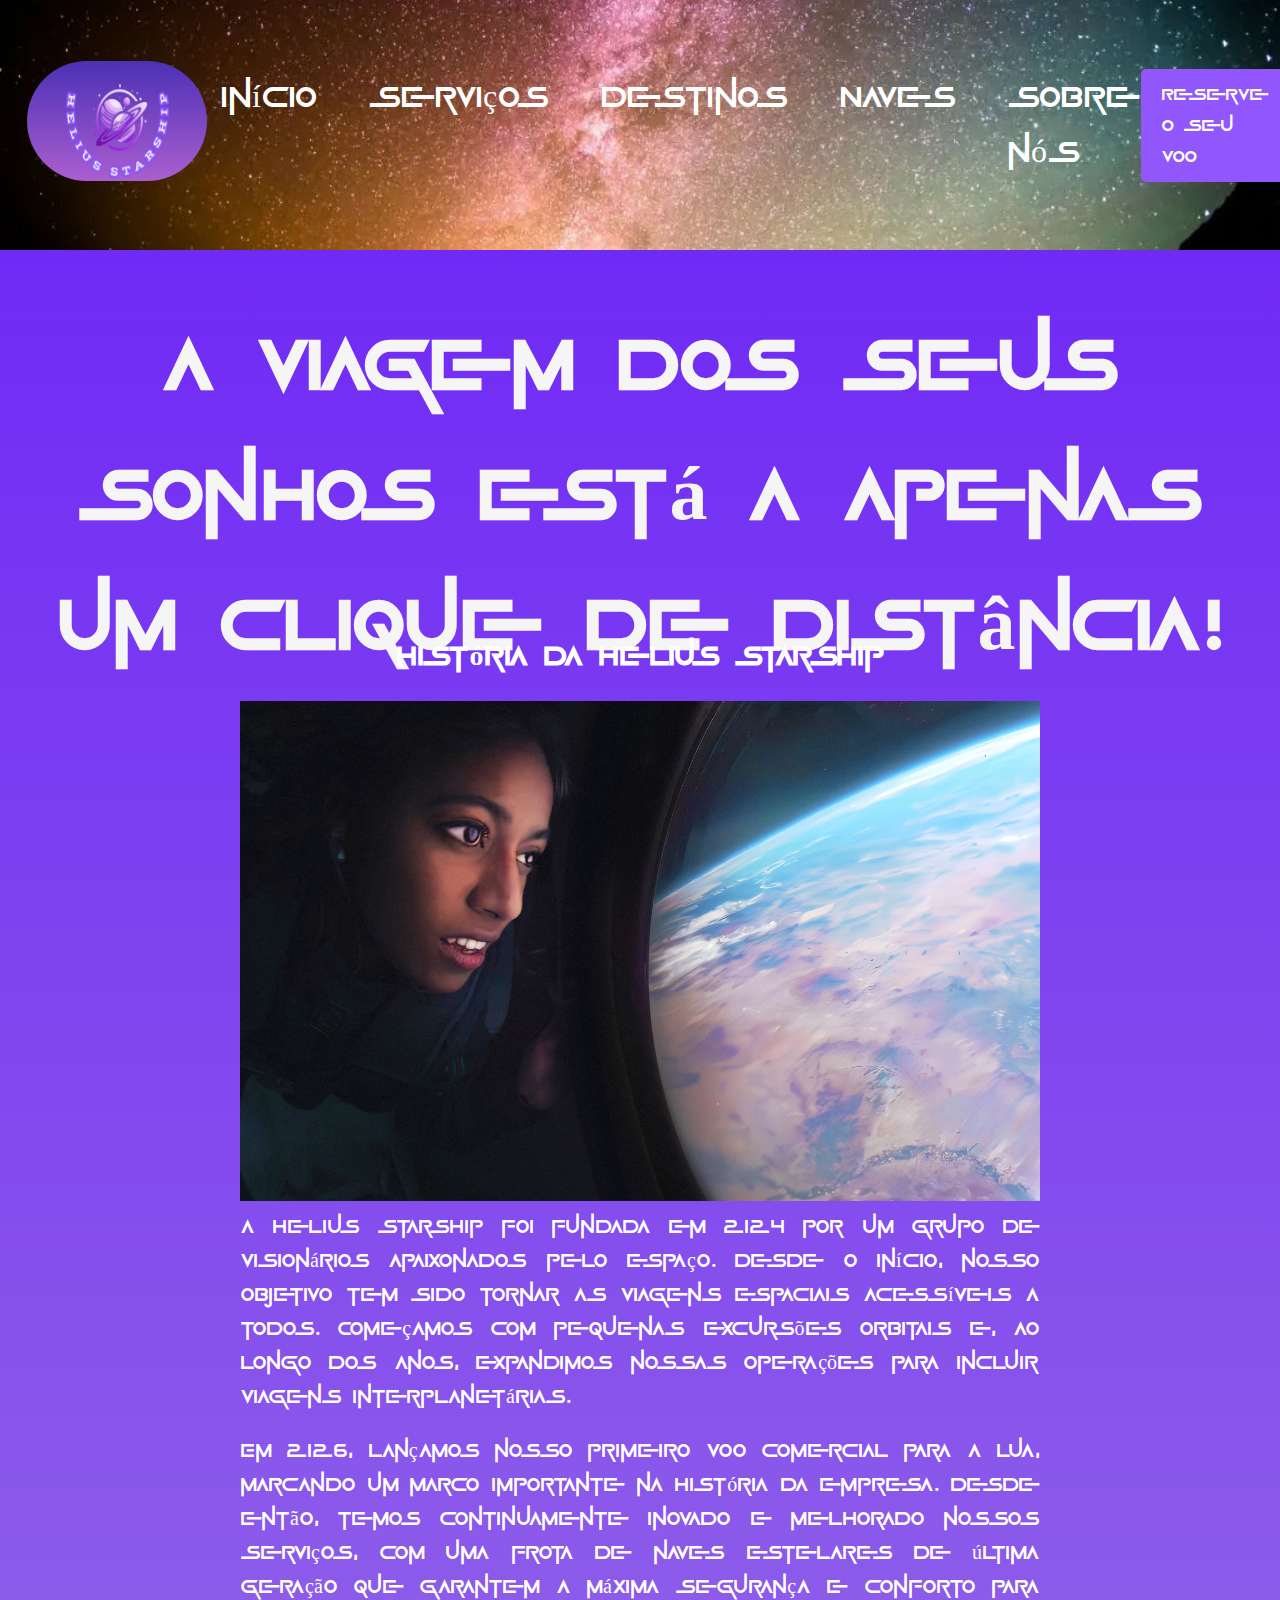
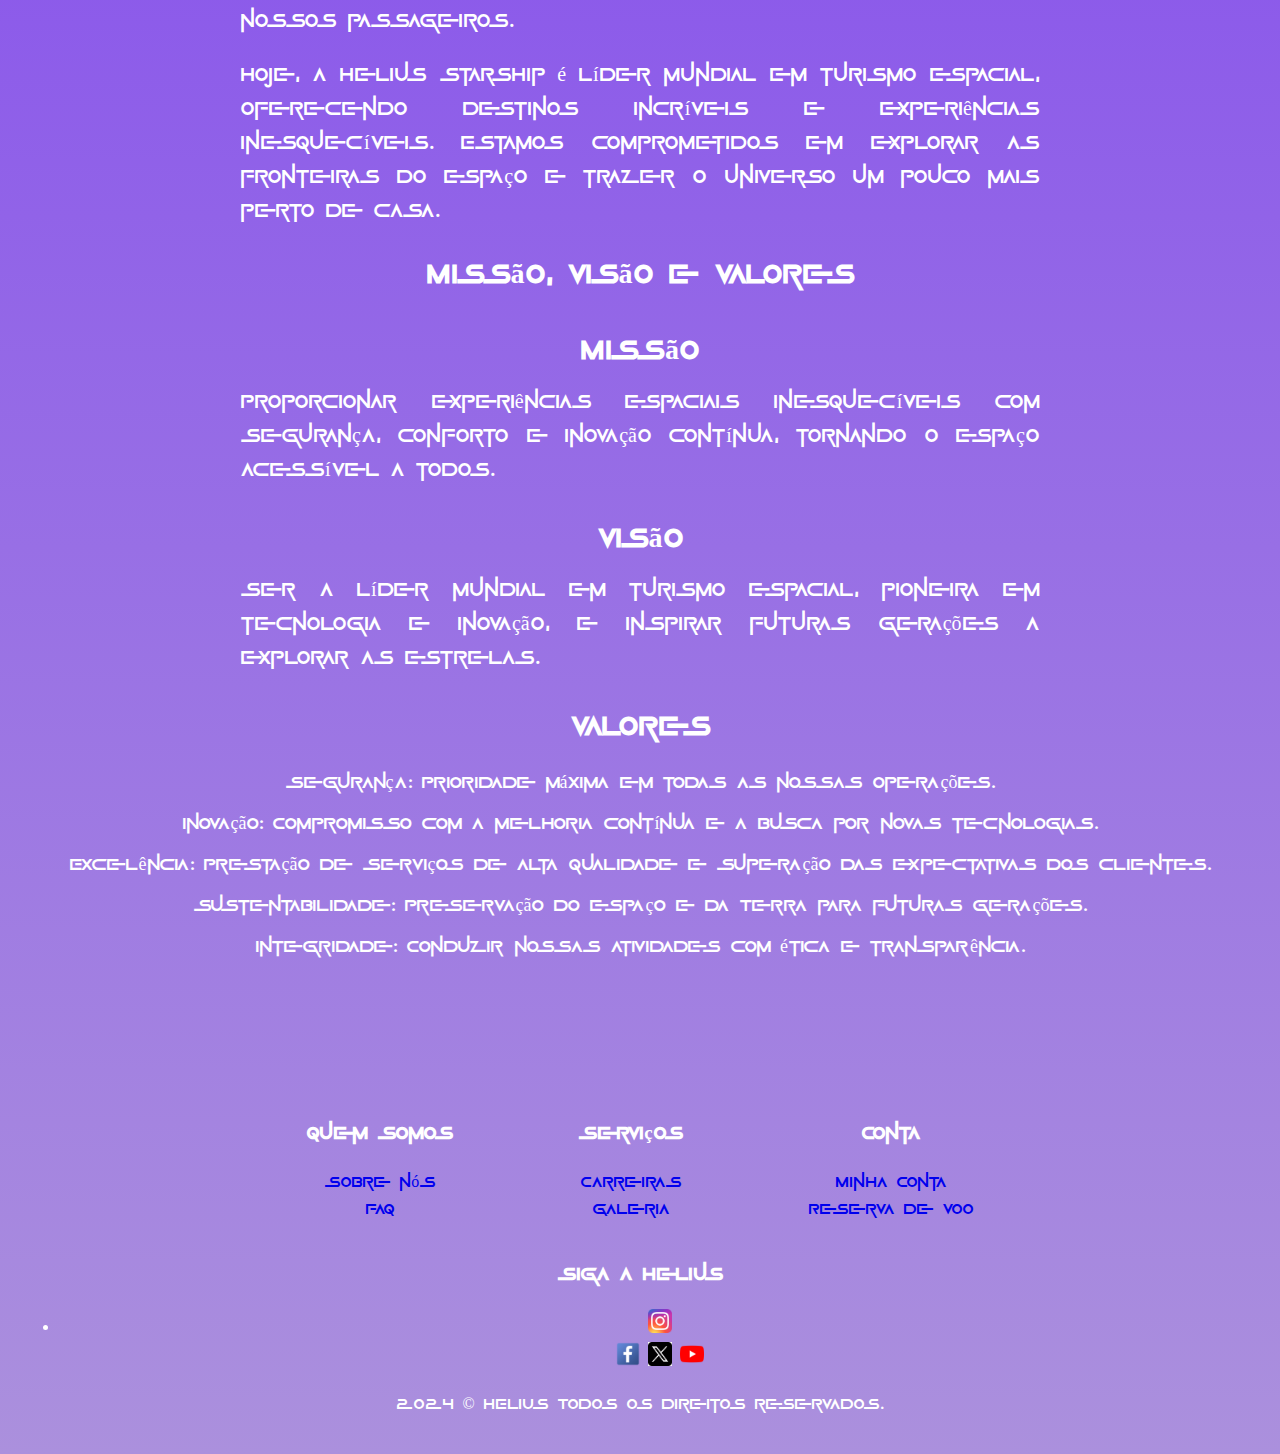
<file: about.html>
<!DOCTYPE html>
<html lang="pt">
<head>
    <meta charset="UTF-8">
    <meta name="viewport" content="width=device-width, initial-scale=1.0">
    <title>Helius Starship</title>
    <link rel="stylesheet" href="style/about.css">
</head>
<body>
    <header>
        
        <div class="logo">

            <a href="intro.html" class="logo">
            <img src="assets/logo.png" alt="Helius Starship">
              
            </a>
        </div>
        
        <nav>
            <ul>
                <li><a href="home.html">Início</a></li>
                <li><a href="index-servicos.html">Serviços</a></li>
                <li><a href="#">Destinos</a></li>
                <li><a href="index.html">Naves</a></li>
                <li><a href="about.html">Sobre nós</a></li>
            </ul>
        </nav>
    
        <a href="#" class="reserve-btn">Reserve o seu voo</a>  
    </header>
    <main>
        <div class="h1">
            <h1>A viagem dos seus sonhos está a apenas um clique de distância!</h1>
        </div>
        
        <section id="historia" class="historia">
            <h2>História da Helius Starship</h2>
            <image src="assets/earthview-desktop.png" alt="image" width="800" height="500">
            <p>A Helius Starship foi fundada em 2124 por um grupo de visionários apaixonados pelo espaço. Desde o início, nosso objetivo tem sido tornar as viagens espaciais acessíveis a todos. Começamos com pequenas excursões orbitais e, ao longo dos anos, expandimos nossas operações para incluir viagens interplanetárias.</p>
            <p>Em 2126, lançamos nosso primeiro voo comercial para a Lua, marcando um marco importante na história da empresa. Desde então, temos continuamente inovado e melhorado nossos serviços, com uma frota de naves estelares de última geração que garantem a máxima segurança e conforto para nossos passageiros.</p>
            <p>Hoje, a Helius Starship é líder mundial em turismo espacial, oferecendo destinos incríveis e experiências inesquecíveis. Estamos comprometidos em explorar as fronteiras do espaço e trazer o universo um pouco mais perto de casa.</p>
        </section>
        <section id="missao-visao-valores" class="missao-visao-valores">
            <h2>Missão, Visão e Valores</h2>
            <div class="missao">
                <h3>Missão</h3>
                <p>Proporcionar experiências espaciais inesquecíveis com segurança, conforto e inovação contínua, tornando o espaço acessível a todos.</p>
            </div>
            <div class="visao">
                <h3>Visão</h3>
                <p>Ser a líder mundial em turismo espacial, pioneira em tecnologia e inovação, e inspirar futuras gerações a explorar as estrelas.</p>
            </div>
            <div class="valores">
                <h3>Valores</h3>
                <ul>
                    <li>Segurança: Prioridade máxima em todas as nossas operações.</li>
                    <li>Inovação: Compromisso com a melhoria contínua e a busca por novas tecnologias.</li>
                    <li>Excelência: Prestação de serviços de alta qualidade e superação das expectativas dos clientes.</li>
                    <li>Sustentabilidade: Preservação do espaço e da Terra para futuras gerações.</li>
                    <li>Integridade: Conduzir nossas atividades com ética e transparência.</li>
                </ul>
            </div>
        </section>
    </main>
    <footer>
        <div class="container">
            <div class="f1">
                <h3 class="titulo">Quem somos</h3>
                <ul>
                    <li><a href="#">Sobre nós</a></li>
                    <li><a href="#">FAQ</a></li>
                </ul>
            </div>

            <div class="f2">
                <h3 class="titulo">Serviços</h3>
                <ul>
                    <li><a href="#">Carreiras</a></li>
                    <li><a href="#">Galeria</a></li>
                </ul>
            </div>

            <div class="f3">
                <h3 class="titulo">Conta</h3>
                <ul>
                    <li><a href="#">Minha Conta</a></li>
                    <li><a href="#">Reserva de voo</a></li>
                </ul>
            </div>
        </div>
        <div class="">
            <h3 class="titulo">Siga a Helius</h3>
            <ul>
           <li> <a href="#"><img src="assets/instagram.png" alt="Instagram" width="24" height="24"></a></li>
            <a href="#"><img src="assets/facebook.png" alt="Facebook" width="24" height="24"></a></li>
            <a href="#"><img src="assets/twitter.png" alt="X" width="24" height="24"></a></li>
            <a href="#"><img src="assets/youtube.png" alt="Youtube" width="24" height="24"></a></li>
           </ul>
        </div>
        <div class="copy">
            <p>2024 &copy HELIUS Todos os direitos reservados.</a></p>
        </div>
    </footer>
</body>
</html>
</file>
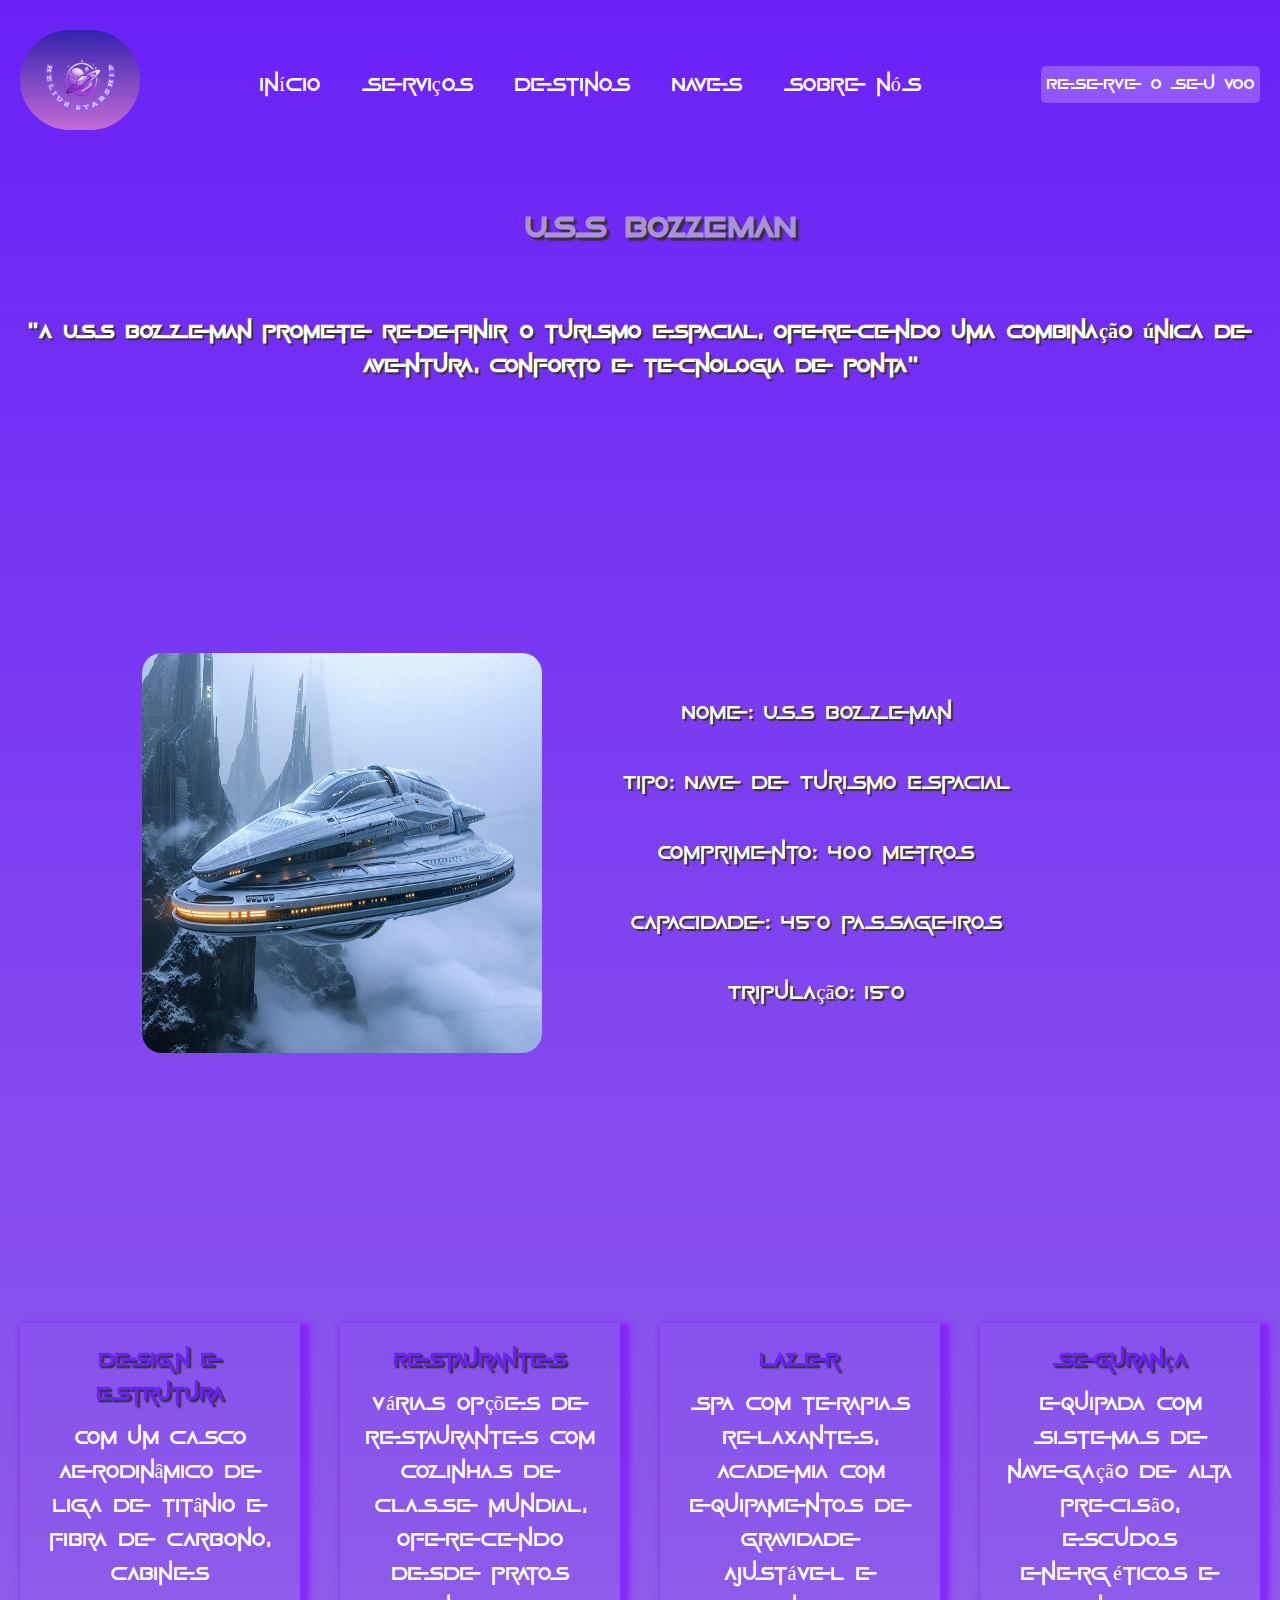
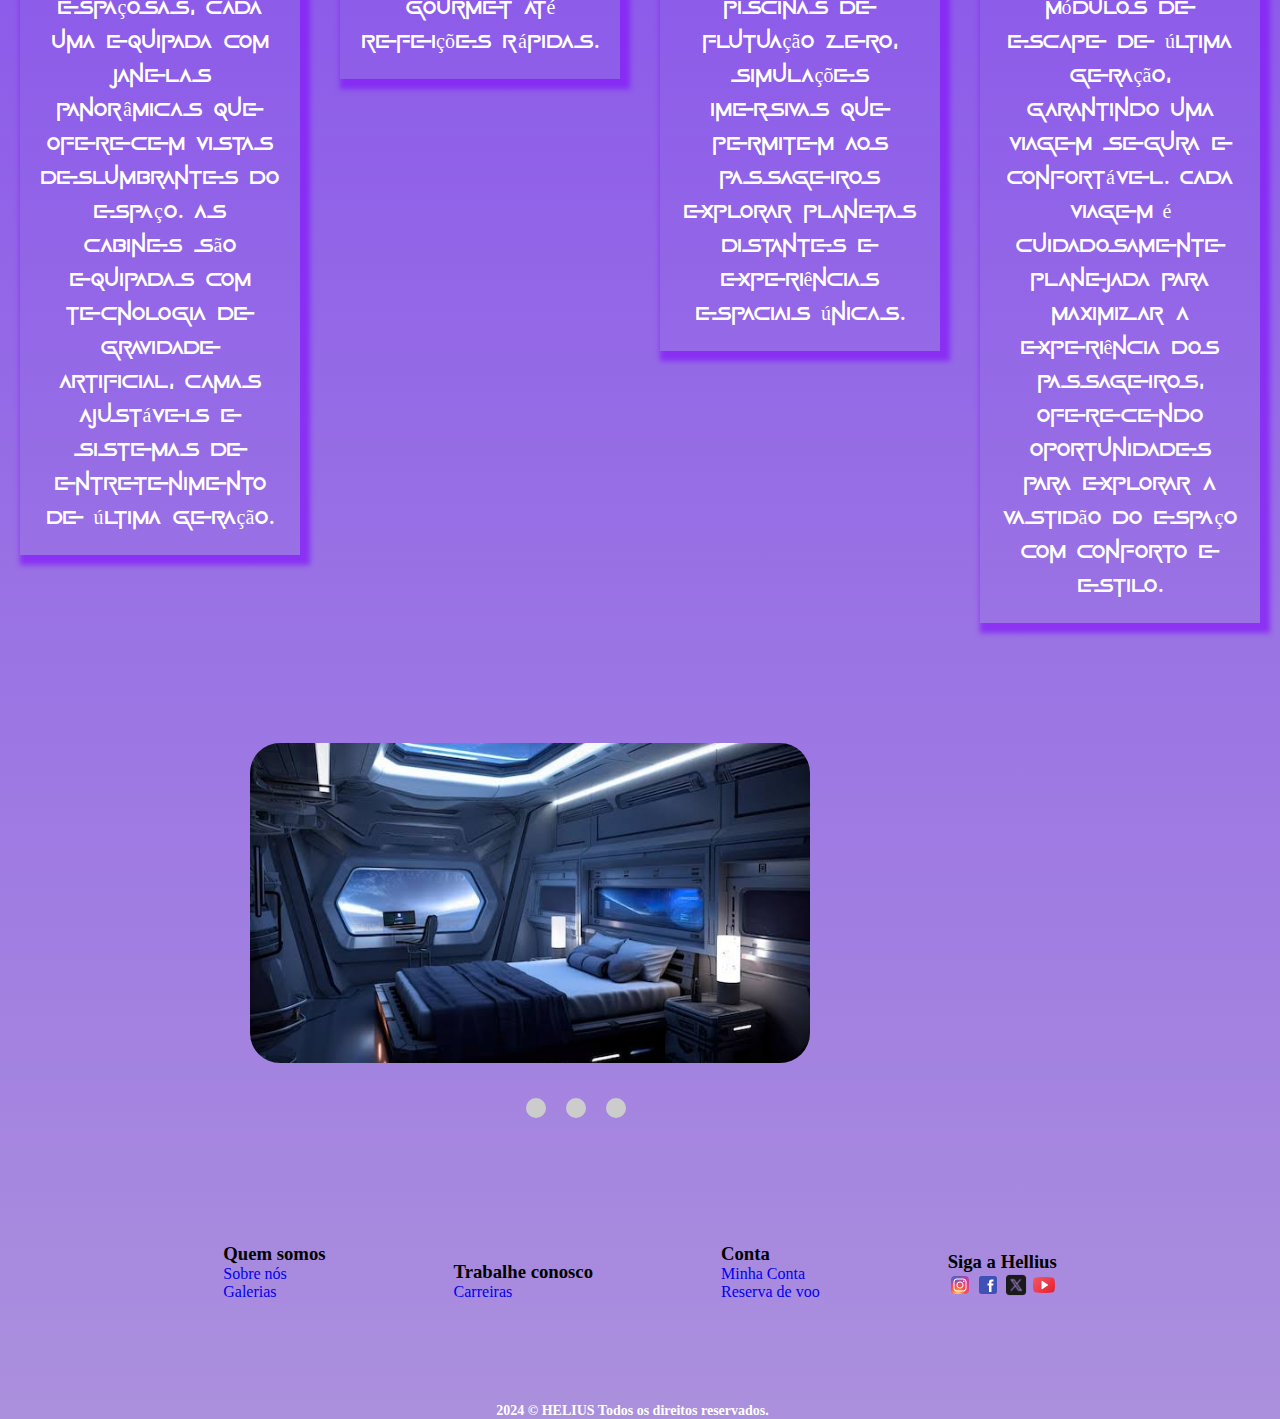
<file: bozzeman.html>
<!DOCTYPE html>
<html lang="pt-BR">
<head>
    <meta charset="UTF-8">
    <meta name="viewport" content="width=device-width, initial-scale=1.0">
    <title>USS BOZZEMAN</title>
    <link rel="stylesheet" href="style-frotas.css">
</head>
<body>

    <header>
       
        <div class="logo">
            <img src="img/Logo_Helius.png" alt="Helius Starship">
            <a href="home.html"></a>
        </div>
        <nav>
            <ul>
                <li><a href="home.html">Início</a></li>
                <li><a href="index-servicos.html">Serviços</a></li>
                <li><a href="#">Destinos</a></li>
                <li><a href="index.html">Naves</a></li>
                <li><a href="about.html">Sobre nós</a></li>
            </ul>
        </nav>
        <a href="#" class="reserve-btn">Reserve o seu voo</a>
    </header>

   

            <div class="nave">

                <div class="nave-nome">
                    <h1>USS BOZZEMAN</h1>
                    
                </div>

                <div class="marketing">

                    <h1>"A USS Bozzeman promete redefinir o turismo espacial, oferecendo uma combinação única de aventura, conforto e tecnologia de ponta"</h1>
                </div>


                <div class="container">
                <img src="img/USS BOZZEMAN1.jpg" alt="">    
                    <ul>
                        <li>Nome: USS Bozzeman</li>
                        <li>Tipo: Nave de Turismo Espacial</li> 
                        <li>  Comprimento: 400 metros</li>
                        <li> Capacidade: 450 passageiros</li>  
                        <li>Tripulação: 150</li>  
                    </ul>
                </div>

                <div class="historia">
                    
                    <div class="cards">
                        <h2>Design e Estrutura </h2>
                         <p>  Com um casco aerodinâmico de liga de titânio e fibra de carbono, cabines espaçosas, cada uma equipada com janelas panorâmicas que oferecem vistas deslumbrantes do espaço. As cabines são equipadas com tecnologia de gravidade artificial, camas ajustáveis e sistemas de entretenimento de última geração.</h2>
                    </div>

                    <div class="cards">
                        <h2>Restaurantes </h2>
                        <P>Várias opções de restaurantes com cozinhas de classe mundial, oferecendo desde pratos gourmet até refeições rápidas.</P>
                    </div>

                    <div class="cards">
                        <h2>Lazer</h2>
                            <p> Spa com terapias relaxantes, academia com equipamentos de gravidade ajustável e piscinas de flutuação zero, Simulações imersivas que permitem aos passageiros explorar planetas distantes e experiências espaciais únicas.</p>
                    </div>

                    <div class="cards">

                        <h2>Segurança </h2>
                        <p> equipada com sistemas de navegação de alta precisão, escudos energéticos e módulos de escape de última geração, garantindo uma viagem segura e confortável. Cada viagem é cuidadosamente planejada para maximizar a experiência dos passageiros, oferecendo oportunidades para explorar a vastidão do espaço com conforto e estilo.</p>
                        </div>

                </div>

                
            </div>

            <div class="carousel">
                <input type="radio" name="carousel" id="slide1" checked>
                <input type="radio" name="carousel" id="slide2">
                <input type="radio" name="carousel" id="slide3">
                <div class="slides">
                  <div class="slide">
                    <img src="img/nave5.jpeg" alt="Slide 1">
                  </div>
                  <div class="slide">
                    <img src="img/bozzeman1.jpeg" alt="Slide 2">
                  </div>
                  <div class="slide">
                    <img src="img/bozzeman2.jpeg" alt="Slide 3">
                  </div>
                </div>
                <div class="navigation">
                  <label for="slide1"></label>
                  <label for="slide2"></label>
                  <label for="slide3"></label>
                </div>
              </div>
              <footer>
                <div class="container5">
                    <div class="f1">
                        <h3 class="titulo">Quem somos</h3>
                        <ul>
                            <li><a href="#">Sobre nós</a></li>
                            <li><a href="#">Galerias</a></li>
                        </ul>
                    </div>
        
                    <div class="f2">
                        <h3 class="titulo">Trabalhe conosco</h3>
                        <ul>
                            <li><a href="#">Carreiras</a></li>
                            
                        </ul>
                    </div>
        
                    <div class="f3">
                        <h3 class="titulo">Conta</h3>
                        <ul>
                            <li><a href="#">Minha Conta</a></li>
                            <li><a href="#">Reserva de voo</a></li>
                        </ul>
                    </div>
        
                    <div class="midia">
                        <h3 class="titulo">Siga a Hellius</h3>
                        <ul>
                            <li><a href="instagram"><img src="imagen-footer/instagram.png" alt="Instagram" width="24" height="24"></a></li>
                            <li><a href="facebook"><img src="imagen-footer/facebook.png" alt="Facebook" width="24" height="24"></a></li>
                            <li><a href="x"><img src="imagen-footer/x.png" alt="X" width="24" height="24"></a></li>
                            <li><a href="youtube"><img src="imagen-footer/youtube.png" alt="Youtube" width="24" height="24"></a></li>
                        </ul>
                    </div>
                </div>
        
                <div class="copy">
                    <p><a href="">2024 &copy HELIUS Todos os direitos reservados.</a></p>
                </div>
            </footer>

</body>
</html>
</file>
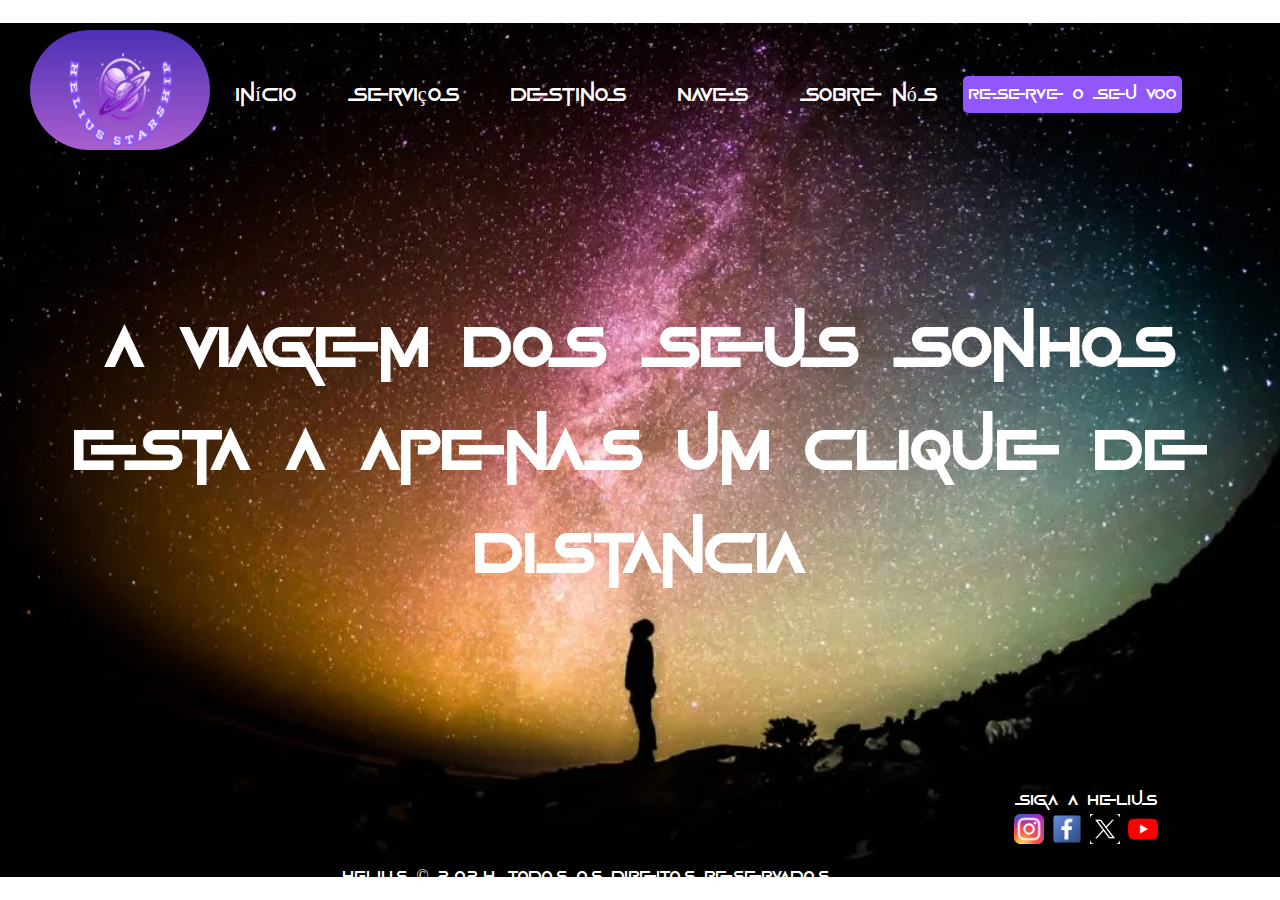
<file: home.html>
<!DOCTYPE html>
<html lang="pt">
<head>
    <meta charset="UTF-8">
    <meta name="viewport" content="width=device-width, initial-scale=1.0">
    <title>Helius</title>
    <link rel="stylesheet" href="style/home.css">
    
</head>
<body>
    <header>
       
        <div class="logo">
            <img src="assets/logo.png" alt="Helius Starship">
        </div>
        <nav>
            <ul>
                <li><a href="home.html">Início</a></li>
                <li><a href="index-servicos.html">Serviços</a></li>
                <li><a href="#">Destinos</a></li>
                <li><a href="index.html">Naves</a></li>
                <li><a href="about.html">Sobre nós</a></li>
            </ul>
        </nav>
        <a href="#" class="reserve-btn">Reserve o seu voo</a>
    </header>
    <main>
        <div class="hero">
            <h1>A viagem dos seus sonhos esta a apenas um clique de distancia </h1>
        </div>
    </main>
    <footer>
        <div class="social-media">
            <p>Siga a Helius</p>
            <div class="social-media1">
            <a href="#"><img src="assets/instagram.png" alt="Instagram"></a>
            <a href="#"><img src="assets/facebook.png" alt="Facebook"></a>
            <a href="#"><img src="assets/twitter.png" alt="Twitter"></a>
            <a href="#"><img src="assets/youtube.png" alt="YouTube"></a>
        </div>
    </div>
        <p>HELIUS © 2024. 
            Todos os direitos reservados</p>
    </footer>
</body>
</html>
</file>
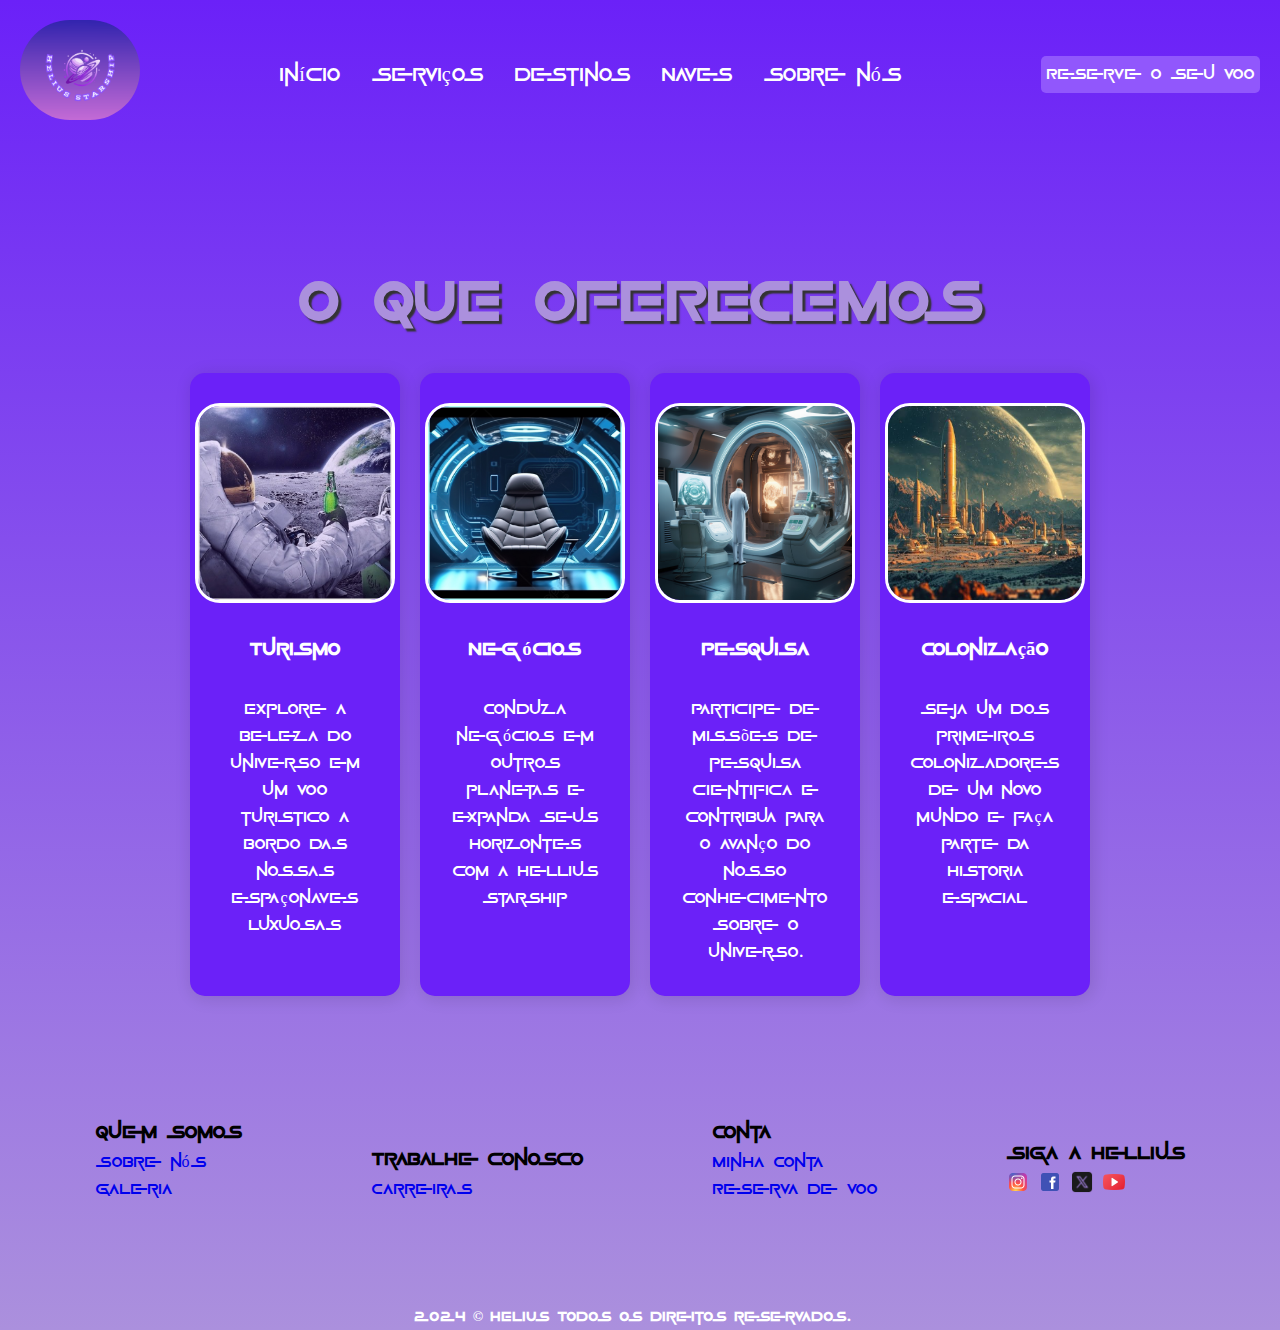
<file: index-servicos.html>
<!DOCTYPE html>
<html lang="pt-BR">
<head>
    <meta charset="UTF-8">
    <meta name="viewport" content="width=device-width, initial-scale=1.0">
    <link rel="stylesheet" href="style-servicos.css">
    <title>Serviços</title>
</head>
<body>
    <header>
       
        <div class="logo">
            <img src="img/Logo_Helius.png" alt="Helius Starship">
            <a href="home.html"></a>
        </div>
        <nav>
            <ul>
                <li><a href="home.html">Início</a></li>
                <li><a href="index-servicos.html">Serviços</a></li>
                <li><a href="#">Destinos</a></li>
                <li><a href="index.html">Naves</a></li>
                <li><a href="about.html">Sobre nós</a></li>
            </ul>
        </nav>
        <a href="#" class="reserve-btn">Reserve o seu voo</a>
    </header>

    <main>
        <div class="intro"> 
            <h1>O QUE OFERECEMOS</h1>
        </div>
    </main>   
    
    
    <section class="secao4" id="sobre">
        <div class="secao4-div">
            <!-- Card 1 -->
            <div class="secao4-div-card">
                <img decoding="async" src="img/turismo.png" alt="">
                <h3>Turismo</h3>
                <p>Explore a beleza do universo em um voo turistico a bordo das  nossas espaçonaves luxuosas</p>
            </div>
    
            <!-- Card 2 -->
            <div class="secao4-div-card">
                <img decoding="async" src="img/negocios.png" alt="">
                <h3>Negócios</h3>
                <p>Conduza negócios em outros planetas e expanda seus horizontes com a Hellius StarShip</p>
            </div>
    
            <!-- Card 3 -->
            <div class="secao4-div-card">
                <img decoding="async" src="img/pesquisa.png" alt="">
                <h3>Pesquisa</h3>
                <p>Participe de missões de pesquisa cientifica e contribua para o avanço do nosso conhecimento sobre o universo.</p>
            </div>

            <div class="secao4-div-card">
                <img decoding="async" src="img/colonização.png" alt="">
                <h3>Colonização</h3>
                <p>Seja um dos primeiros colonizadores de um novo mundo e faça parte da historia espacial</p>
            </div>
        </div>
    </section>

    <footer>
        <div class="container5">
            <div class="f1">
                <h3 class="titulo">Quem somos</h3>
                <ul>
                    <li><a href="#">Sobre nós</a></li>
                    <li><a href="#">Galeria</a></li>
                </ul>
            </div>

            <div class="f2">
                <h3 class="titulo">Trabalhe conosco</h3>
                <ul>
                    <li><a href="#">Carreiras</a></li>
                    
                </ul>
            </div>

            <div class="f3">
                <h3 class="titulo">Conta</h3>
                <ul>
                    <li><a href="#">Minha Conta</a></li>
                    <li><a href="#">Reserva de voo</a></li>
                </ul>
            </div>

            <div class="midia">
                <h3 class="titulo">Siga a Hellius</h3>
                <ul>
                    <li><a href="instagram"><img src="imagen-footer/instagram.png" alt="Instagram" width="24" height="24"></a></li>
                    <li><a href="facebook"><img src="imagen-footer/facebook.png" alt="Facebook" width="24" height="24"></a></li>
                    <li><a href="x"><img src="imagen-footer/x.png" alt="X" width="24" height="24"></a></li>
                    <li><a href="youtube"><img src="imagen-footer/youtube.png" alt="Youtube" width="24" height="24"></a></li>
                </ul>
            </div>
        </div>

        <div class="copy">
            <p><a href="">2024 &copy HELIUS Todos os direitos reservados.</a></p>
        </div>
    </footer>
    
</body>
</html>
</file>
<file: style/about.css>
@font-face { 
    font-family: "Squids.otf";
    src: url("../game_of_squids/Game\ Of\ Squids.otf") format("truetype"),
    }



/*body {
    margin: 0;
    padding':0;
    font-family: 'Game of squid';
    background-image: linear-gradient(to top, #AB90DD, #6B21F8);
    background-size: 100%;
    height: 100vh;
    display: inline;
    justify-content: left;
    align-items: center;
   
   
    
}



header {
    background-image: url('/Protótipo/assets/silhouette.jpg');
    background-repeat: no-repeat;
    display: flex;
    justify-content: space-between;
    align-items: center;
    padding: 20px;
    font-size: 388px;
    height: 25vh;
    width:100%;

}*/

/*.imgage {
    width: 100%;
    height: 50vh;
    position: absolute;
    top: 0;
    left: 0;
    object-fit: cover;
    object-position: 100% 100%;
    z-index: -1;
}*/


html, body {
	/*width: 100%;
	height: 100%;*/
    font-family: "Squids.otf";
	margin: 0;
	padding: 0;
    background-image: linear-gradient(to top, #AB90DD, #6B21F8);
    background-size: 100%;
}
header {
	width: 100%;
	height: 50%;
	min-height: 250px;
	background-image: url("../assets/background.png");
	background-size: cover;
    background-position: center;
	display: flex;
    justify-content: space-between;
    align-items: center;
	/*flex-direction: column;*/
	position: relative;
    top: 0;
    
}

.logo img {
    height: 120px;
    width: 180px;
    border-radius: 60px;
    margin-left: 15% 
}

nav ul {
    list-style: none;
    display: flex;
    gap: 50px;

}

nav ul li a {
    text-decoration: none;
    color: white;
    font-size: 32px;
    transition: color 0.3s;
    

}

nav ul li a:hover {
    color: #52648b; /* Muda para azul céu noturno quando o mouse está sobre o link */
}
 
.reserve-btn {
    background-color: #9157fc;
    color: white;
    padding: 10px 20px;
    text-decoration: none;
    border-radius: 5px;
    cursor: pointer;
    margin-right: 10%;
    font-size: large;
}

.reserve-btn:hover {
    background-color: #0056b3;
}
.h1 {
    font-size: 38px;
     height: 40vh;
    display: flex;
    justify-content: center;
    text-align: center;
    color: rgb(245, 245, 245);
}

im {
    width: 800px;
    height: 500px;
}

.hero, img {

    display: float;
    justify-content: center;
    align-self: auto;
    text-align: center;
    color: rgb(245, 245, 245);
}


.historia, .missao-visao-valores {
    text-align: center;
    color: white;
}

.historia h2, .missao-visao-valores h2 {
    font-size: 28px;
    margin-bottom: 20px;
    text-align: center;
    color: white;
}

.sobre-nos p, .historia p, .missao-visao-valores p {
    font-size: 20px;
    max-width: 800px;
    margin: 0 auto 20px auto;
    text-align: justify;
}

.missao-visao-valores h3 {
    font-size: 28px;
    margin-bottom: 10px;
}

.missao-visao-valores ul {
    list-style: none;
    padding: 0;
}

.missao-visao-valores li {
    font-size: 18px;
    margin: 10px 0;
}

footer, .h3 {
    background-color: transparent;
    text-align: center;
    padding: 20px;
    color: white;
    
    
}
.container{
    display: flex;
    flex-direction: row;
    justify-content: center;
    gap: 10%;
    align-items: flex-end;
    margin-top: 100px; /*O conteudo fica mais abaixo da tela*/
}
/*.social-media {
    display: inline-block;
    justify-content: right;
    gap: 100px;
    align-items: right;
    margin-bottom: 10px;
    margin-left: 1000px;
}

.social-media p {
    margin: 0;
    padding-right: 10px;
}

.social-media a img {
    width: 30px;
}

/*footer {
    background-color: transparent;
    text-align: center;
    padding: 10px;
    position: absolute;
    bottom: 0;
    width: 90%;
    color: white;
}*/

/*.social-media {
    display: inline-block;
    justify-content: right;
    gap: 100px;
    align-items: left;
    margin-bottom: 10px;
    margin-left:1000px;
    flex-wrap: wrap;
}*/
.f1 ul, .f2 ul, .f3 ul {
    list-style-type: none; /* Remove os marcadores de lista */
    padding: 0; /* Remove o preenchimento padrão da lista */
}

.midia ul li{
    display: inline-block;
}


footer div ul li a {
    text-decoration: none;
}
.h3{
        display: block;
    font: size 18px;;
    margin-block-start: 1em;
    margin-block-end: 1em;
    margin-inline-start: 0px;
    margin-inline-end: 0px;
    font-weight: bold;
    unicode-bidi: normal;
}
</file>
<file: style-frotas.css>
*{
    margin: 0;
    padding: 0;
    box-sizing: border-box;
   
    }

    @font-face {
        font-family: "Squids.otf";
        src:
          url("game_of_squids/Game\ Of\ Squids.otf") format("truetype"),
            url(game_of_squids/Game\ Of\ Squids.ttf) format("truetype")
        }

body{
  background-image:linear-gradient(to top, #AB90DD, #6B21F8);
}


header {
  display: flex;
  justify-content: space-between;
  align-items: center;
  padding: 20px;
  background-color: transparent;
  position: absolute;
  width: 100%;
  top: 10px;
  font-family:"Squids.otf" ;
}

.logo img {
  height: 100px;
  width: 120px;
  border-radius: 60px;
  
  
}

nav ul {
  list-style: none;
  display: flex;
  gap: 40px;
  
}

nav ul li a {
  
  text-decoration: none;
  color: white;
  font-size: 20px;
}


nav ul li a:hover {
  color: #52648b; /* Muda para azul céu noturno quando o mouse está sobre o link */
}
/*a:visited {
  color: #007efc; /* Cor azul para links visitados 
}*/


.reserve-btn {
  background-color: #9157fc;
  color: white;
  padding: 5px 5px;
  text-decoration: none;
  border-radius: 5px;
  cursor: pointer;
}

.reserve-btn:hover {
  background-color: #0056b3;
}

.nave-nome h1{
    color: #AB90DD;
    padding-top: 200px;
    padding-bottom: 40px;
    padding-left: 40px;
    text-align: center;
    align-items: center;
    font-family: "Squids.otf";
    text-shadow: 0.1em 0.1em 0.05em #333;
}

.marketing h1{
    color: white;
    text-decoration: solid;
    text-align: center;
    font-size: 20px;
    padding-top: 20px;
    padding-bottom: 20px;
    font-family: "Squids.otf";
    text-shadow: 0.1em 0.1em 0.05em #333;

}
.container{
    display: flex;
    width: 90%;
    height: 100vh;
    background-size: cover;
    justify-content: center;
    align-items: center;
    gap: 80px;
}

.container ul{
    text-align: center;
    color: white;
    font-size: 20px;
    list-style: none;
    line-height: 70px;
    font-family: "Squids.otf";
    text-shadow: 0.1em 0.1em 0.05em #333;

}

.container img{
    width: 400px;
    height: 400px;
    border-radius: 20px;

}

.historia{
    display: flex;

}

.historia .cards{
    position: relative;
    display: flex;
    flex-direction: column;
    flex-wrap:nowrap;
    align-content: center;
    justify-content: center;
    align-items: center;
    width: 100%;
    height: 50%;
    margin: 20px;
    padding: 20px;
    box-shadow: 5px 5px 5px 5px rgba(132, 23, 249, 0.701);
    gap: 10px;
    /* transition: transform 0.2s, box-shadow 0.2s; */
    /* cursor: pointer; */
}

.cards h2{
    text-align: center;
    /* border-radius: 10px; */
    transition: filter 0.2s, border 0.2s;
    font-family: "Squids.otf";
    font-size: 20px;
    color: #6B21F8;
    text-shadow: 0.1em 0.1em 0.05em #333;
}

.cards p{
    font-family: "Squids.otf";
    text-align: center;
    color: white;
    font-size: 20px;
}

input[type="radio" i] {
    display: none;
}

.carousel {
    width: 90%;
    height: 500px;
    position: relative;
    padding-top: 100px;
  }
  
  .slides {
    width: 90%;
    height: 100%;
    position: absolute;
    padding-left: 250px;
   
    
  }
  
  .slide {
    width: 90%;
    height: 80%;
    position: absolute;
    display: none;
  }
  
  .slide img {
    width: 60%;
    height: 80%;
    object-fit: cover;
    border-radius: 30px;
    
  }
  
  .navigation {
    width: 100%;
    height:75px;
    position:absolute;
    bottom: 0;
    display:flex;
    justify-content:center;
    padding: 20px;
  }
  
  .navigation label {
    width: 20px;
    height: 20px;
    background-color: #ccc;
    border-radius: 50%;
    margin: 10px;
    cursor: pointer;
    
  }
  
  #slide1:checked ~ .slides .slide:nth-child(1),
  #slide2:checked ~ .slides .slide:nth-child(2),
  #slide3:checked ~ .slides .slide:nth-child(3) {
    display: block;
  }



  .container5{
    display: flex;
    flex-direction: row;
    justify-content: center;
    gap: 10%;
    align-items: flex-end;
    margin-top: 100px; /*O conteudo fica mais abaixo da tela*/
}

footer div ul li a {
    text-decoration: none;
}

.f1 ul, .f2 ul, .f3 ul {
    list-style-type: none; /* Remove os marcadores de lista */
    padding: 0; /* Remove o preenchimento padrão da lista */
}

.midia ul li{
    display: inline-block;
}

.copy{
    margin-top: 100px; /*O conteudo fica mais abaixo da tela*/
    text-align: center;
}

.copy a{
    margin-right: 15px;/*afasta os itens*/
    text-decoration: none;
    color:white;
    font-weight: bold;
    font-size: 14px;
}
</file>
<file: style/home.css>
*{
    margin: 0;
    padding: 0;
}


@font-face {
    font-family: "Squids.otf";
    src: url("../game_of_squids/Game\ Of\ Squids.otf") format("truetype"),
    }

body{
    
    font-family: "Squids.otf";
    background-image: url(../assets/background.png);
    background-size: 100%;
    background-repeat: no-repeat;
    background-position: center;
    height: 100vh;
    display: flex;
    justify-content: left;
    align-items: center;
    text-align: center;
    color: white;
}



header {
    display: flex;
    justify-content: space-between;
    align-items: center;
    padding: 30px;
    background-color: transparent;
    position: absolute;
    width: 90%;
    top: 0;
}

.logo img {
    height: 120px;
    width: 180px;
    border-radius: 60px;
    
    
}

nav ul {
    list-style: none;
    display: flex;
    gap: 50px;
    
}

nav ul li a {
    
    text-decoration: none;
    color: white;
    font-size: 20px;
}


nav ul li a:hover {
    color: #52648b; /* Muda para azul céu noturno quando o mouse está sobre o link */
}
  /*a:visited {
    color: #007efc; /* Cor azul para links visitados 
  }*/


.reserve-btn {
    background-color: #9157fc;
    color: white;
    padding: 5px 5px;
    text-decoration: none;
    border-radius: 5px;
    cursor: pointer;
}

.reserve-btn:hover {
    background-color: #0056b3;
}


.hero  {
    font-size: 30px;
    width:100%;
    margin: 0;
    text-align: center;

}



footer {
    background-color: transparent;
    text-align: center;
    padding: 10px;
    position: absolute;
    bottom: 0;
    width: 90%;
    color: white;
}

.social-media {
    display: inline-block;
    justify-content: right;
    gap: 100px;
    align-items: left;
    margin-bottom: 10px;
    margin-left:1000px;
    flex-wrap: wrap;
}

.social-media a img {
    width: 30px;
}
</file>
<file: style-servicos.css>
*{
    margin: 0;
    padding: 0;
    box-sizing: border-box;
    
    }
    @font-face {
        font-family: "Squids.otf";
        src:
          url("game_of_squids/Game\ Of\ Squids.otf") format("truetype"),
            url(game_of_squids/Game\ Of\ Squids.ttf) format("truetype")
        }

body{
    background-image: linear-gradient(to top, #AB90DD, #6B21F8);
    font-family: 'Squids.otf' ;
}



header {
    display: flex;
    justify-content: space-between;
    align-items: center;
    padding: 20px;
    background-color: transparent;
    position: absolute;
    width: 100%;
    top: 0;
}

.logo img {
    height: 100px;
    width: 120px;
    border-radius: 60px;
    
    
}

nav ul {
    list-style: none;
    display: flex;
    gap: 30px;
    
}

nav ul li a {
    
    text-decoration: none;
    color: white;
    font-size: 20px;
}


nav ul li a:hover {
    color: #52648b; /* Muda para azul céu noturno quando o mouse está sobre o link */
}
  /*a:visited {
    color: #007efc; /* Cor azul para links visitados 
  }*/


.reserve-btn {
    background-color: #9157fc;
    color: white;
    padding: 5px 5px;
    text-decoration: none;
    border-radius: 5px;
    cursor: pointer;
}

.reserve-btn:hover {
    background-color: #0056b3;
}

.intro{
    margin-top: 200px;
    font-family: "Squids.otf";
    text-align: center;
    font-size: 30px;
    color: #AB90DD;
    text-shadow: 0.1em 0.1em 0.05em #333;
    padding-top: 50px;
}



.secao4 {
    margin: 0;
    font-family: Helvetica, sans-serif;
}

.secao4-div {
    display: flex;
    flex-wrap: wrap;
    justify-content: center;
    padding: 10px;
    text-align: center;
}

.secao4-div-card {
    display: flex;
    flex-direction: column;
    align-items: center;
    width: 210px;
    margin: 10px;
    padding: 30px;
    box-shadow: 2px 2px 16px 2px rgba(0, 0, 0, 0.1);
    border-radius: 15px;
    background-color:#6B21F8;
    transition: all 0.5s ease;
}

/* .secao4-div-card:hover {
    transform: scale(1.1);
    z-index: 1;
} */

.secao4-div-card img {
    width: 200px;
    height: 200px;
    border-color: white;
    border-style: solid;
    border-radius: 25px;
}

.secao4-div-card h3 {
    margin-bottom: 30px;
    margin-top: 30PX;
    color: white;
    font-family: 'Squids.otf';
}
.secao4-div-card P{
    color: white;
    font-family: 'Squids.otf';
}


.container5{
    display: flex;
    flex-direction: row;
    justify-content: center;
    gap: 10%;
    align-items: flex-end;
    margin-top: 100px; /*O conteudo fica mais abaixo da tela*/
}

footer div ul li a {
    text-decoration: none;
}

.f1 ul, .f2 ul, .f3 ul {
    list-style-type: none; /* Remove os marcadores de lista */
    padding: 0; /* Remove o preenchimento padrão da lista */
}

.midia ul li{
    display: inline-block;
}

.copy{
    margin-top: 100px; /*O conteudo fica mais abaixo da tela*/
    text-align: center;
}

.copy a{
    margin-right: 15px;/*afasta os itens*/
    text-decoration: none;
    color:white;
    font-weight: bold;
    font-size: 14px;
}
</file>
